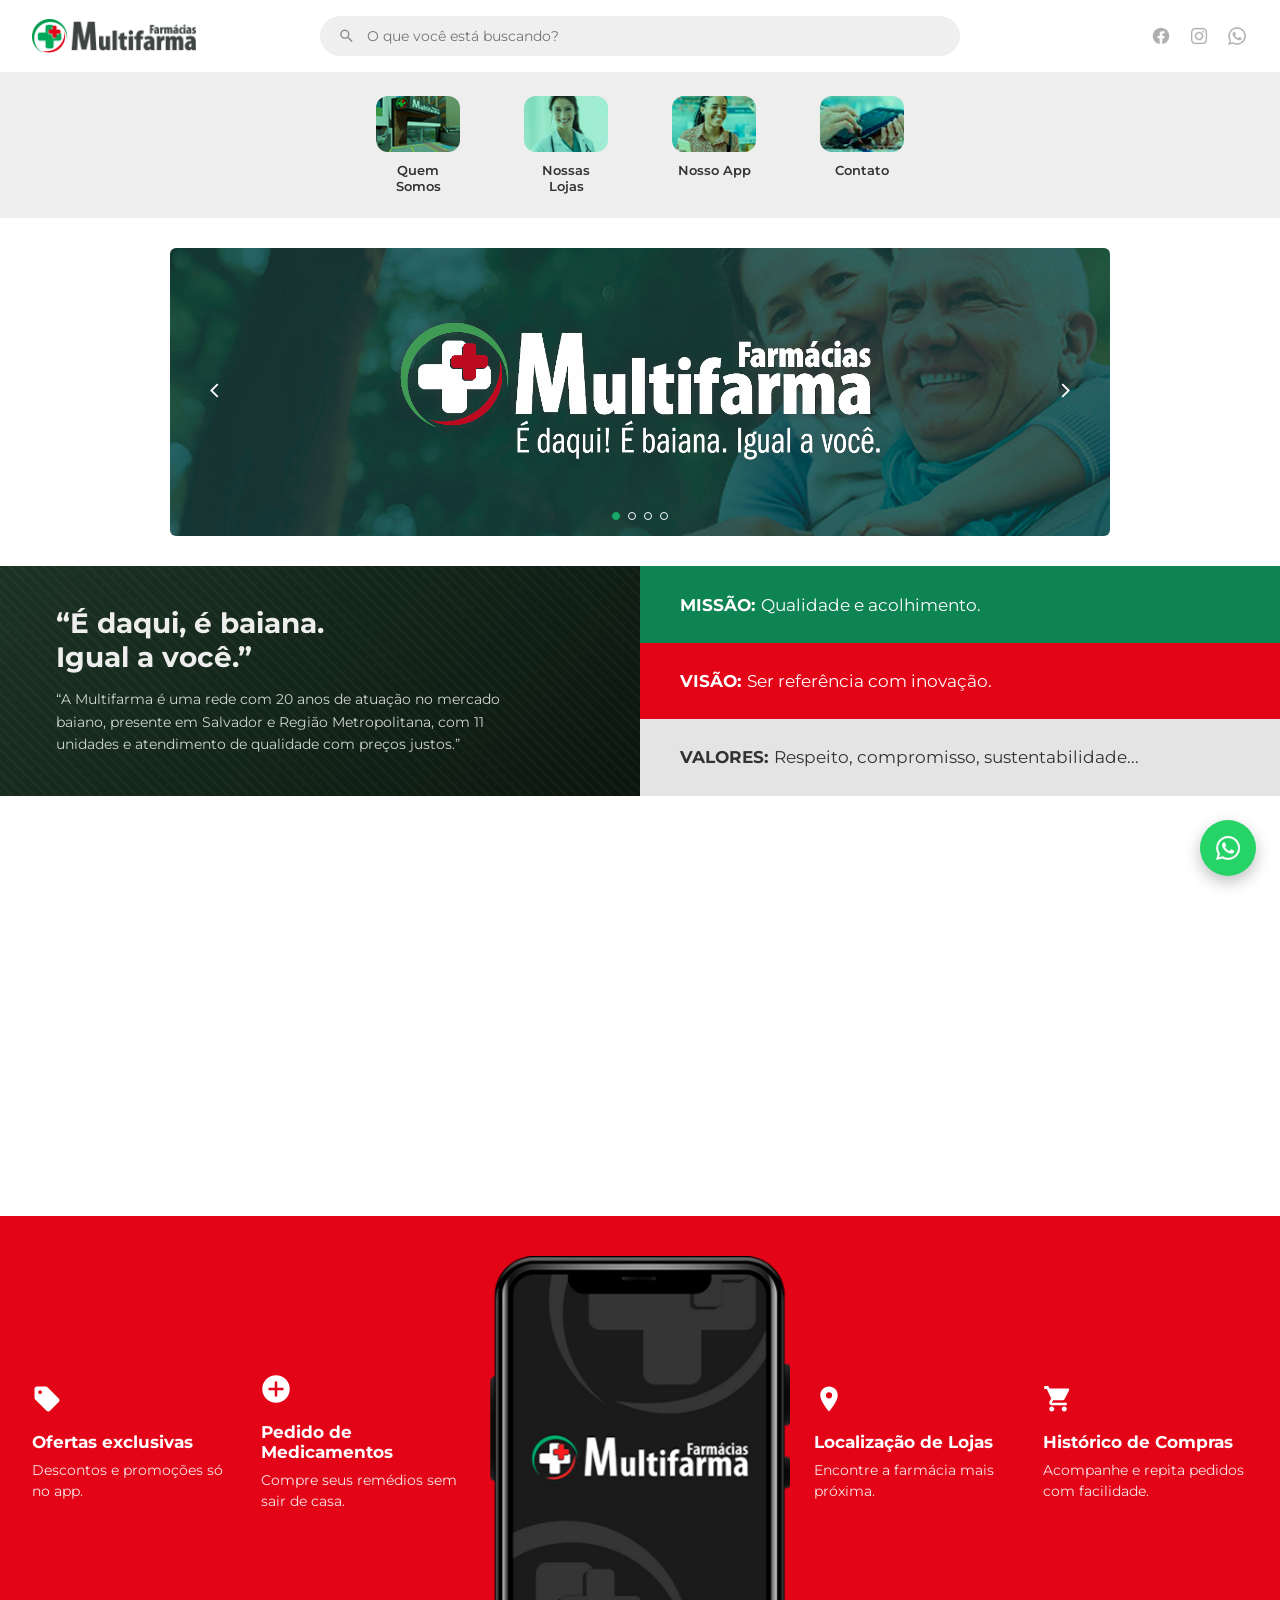
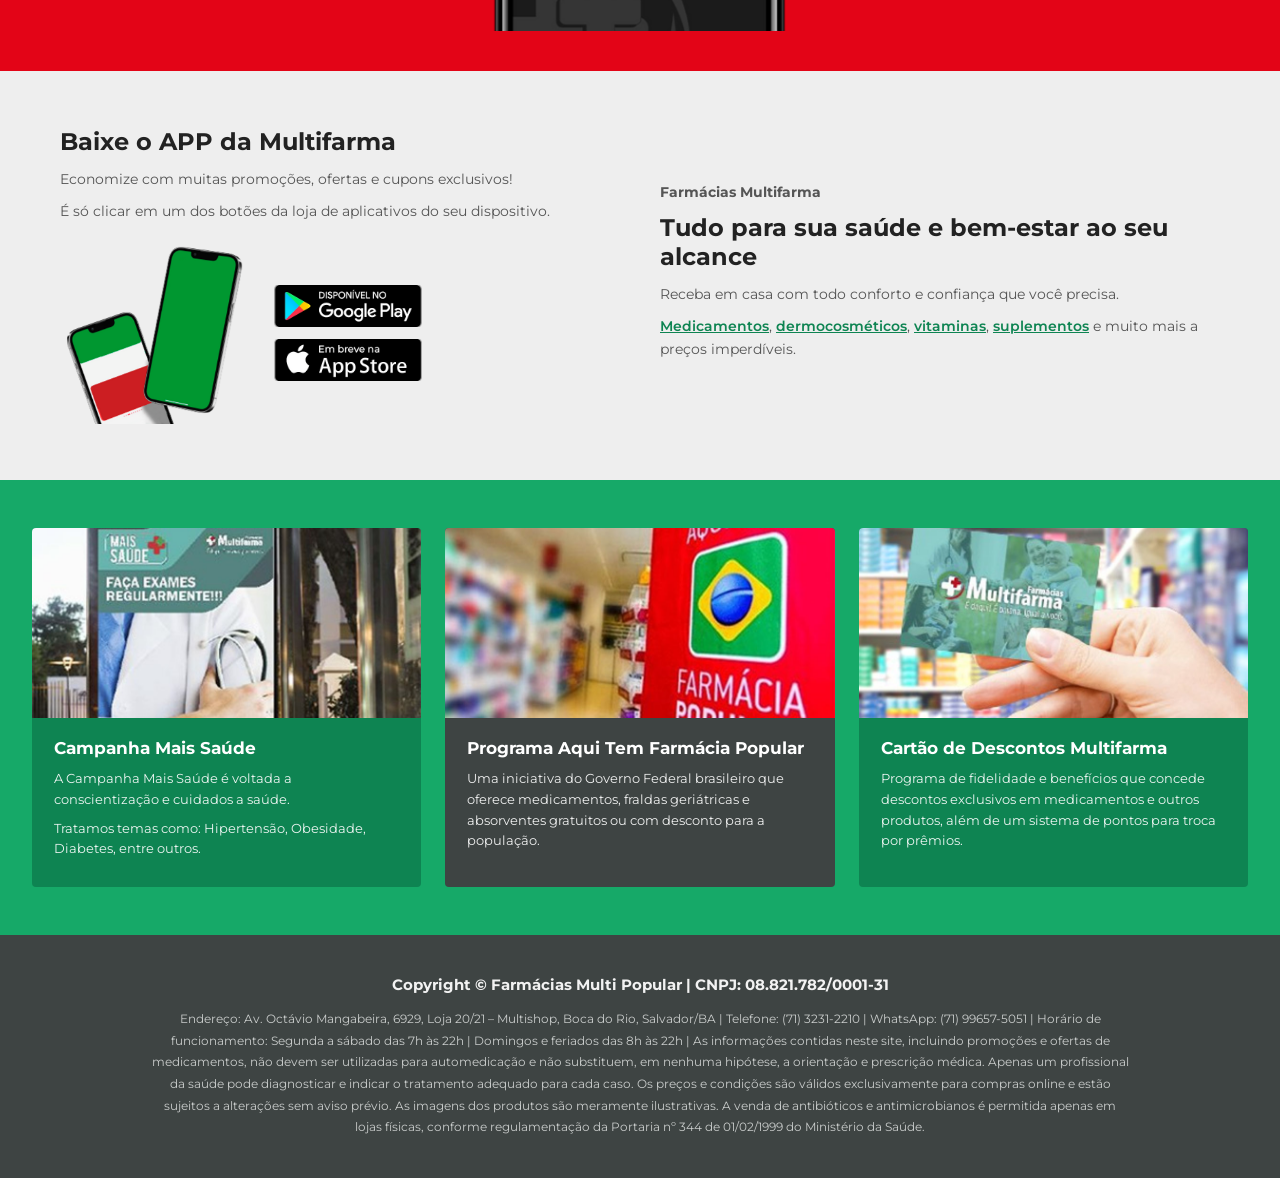
<file: index.html>
<!DOCTYPE html>
<html lang="pt-BR">
<head>
<meta charset="UTF-8">
<meta name="viewport" content="width=device-width, initial-scale=1.0">
<title>Início | Farmácias Multifarma</title>
<meta name="description" content="Farmácias Multifarma: 20 anos de atuação em Salvador e Região Metropolitana. Medicamentos, dermocosméticos, vitaminas e muito mais.">
<meta property="og:title" content="Início | Farmácias Multifarma"/>
<meta property="og:site_name" content="Farmácias Multifarma"/>
<meta property="og:type" content="website"/>
<link rel="icon" href="assets/img/logo-badge.png">
<link rel="preconnect" href="https://fonts.googleapis.com">
<link rel="preconnect" href="https://fonts.gstatic.com" crossorigin>
<link href="https://fonts.googleapis.com/css2?family=Montserrat:wght@400;500;600;700;800&display=swap" rel="stylesheet">
<link rel="stylesheet" href="assets/css/styles.css">
</head>
<body>

<header class="site-header">
  <a href="index.html" class="site-header__logo">
    <img src="assets/img/logo-wordmark.png" alt="Farmácias Multifarma">
  </a>

  <div class="site-header__search">
    <svg viewBox="0 0 24 24" width="18" height="18" aria-hidden="true"><path fill="currentColor" d="M15.5 14h-.79l-.28-.27a6.5 6.5 0 1 0-.7.7l.27.28v.79l5 4.99L20.49 19l-4.99-5zm-6 0a4.5 4.5 0 1 1 0-9 4.5 4.5 0 0 1 0 9z"/></svg>
    <input type="text" placeholder="O que você está buscando?" aria-label="Buscar">
  </div>

  <div class="site-header__social">
    <a href="https://www.facebook.com/farmaciasmultifarma.br" target="_blank" rel="noopener" aria-label="Facebook">
      <img src="assets/img/icon-facebook.png" alt="Facebook">
    </a>
    <a href="https://www.instagram.com/farmaciasmultifarma" target="_blank" rel="noopener" aria-label="Instagram">
      <img src="assets/img/icon-instagram.png" alt="Instagram">
    </a>
    <a href="https://wa.me/5571996575051?text=Gostaria%20de%20fazer%20um%20pedido%20via%20delivery!" target="_blank" rel="noopener" aria-label="WhatsApp">
      <img src="assets/img/icon-whatsapp.png" alt="WhatsApp">
    </a>
  </div>
</header>

<nav class="quicklinks reveal--group">
  <a href="sobre.html" class="quicklinks__item">
    <img src="assets/img/nav-quemsomos.jpg" alt="Quem Somos">
    <span>Quem Somos</span>
  </a>
  <a href="nossas-lojas.html" class="quicklinks__item">
    <img src="assets/img/nav-lojas.jpg" alt="Nossas Lojas">
    <span>Nossas Lojas</span>
  </a>
  <a href="em-breve.html" class="quicklinks__item">
    <img src="assets/img/nav-app.jpg" alt="Nosso App">
    <span>Nosso App</span>
  </a>
  <a href="contato.html" class="quicklinks__item">
    <img src="assets/img/nav-contato.jpg" alt="Contato">
    <span>Contato</span>
  </a>
</nav>

<section class="banner">
  <div class="banner__track reveal--zoom">
    <div class="banner__slide is-active"><img src="assets/img/hero-banner.jpg" alt=""></div>
    <div class="banner__slide"><img src="assets/img/hero-banner-2.jpg" alt=""></div>
    <div class="banner__slide"><img src="assets/img/hero-banner-3.jpg" alt=""></div>
    <div class="banner__slide"><img src="assets/img/hero-banner-4.jpg" alt=""></div>
    <img class="banner__tagline" src="assets/img/hero-tagline.png" alt="Multifarma — É daqui! É baiana. Igual a você.">
  </div>
  <button class="banner__arrow banner__arrow--prev" aria-label="Anterior">
    <svg viewBox="0 0 24 24" width="22" height="22"><path fill="none" stroke="currentColor" stroke-width="2" d="M15 5l-7 7 7 7"/></svg>
  </button>
  <button class="banner__arrow banner__arrow--next" aria-label="Próximo">
    <svg viewBox="0 0 24 24" width="22" height="22"><path fill="none" stroke="currentColor" stroke-width="2" d="M9 5l7 7-7 7"/></svg>
  </button>
  <div class="banner__dots">
    <button class="is-active" aria-label="Slide 1"></button>
    <button aria-label="Slide 2"></button>
    <button aria-label="Slide 3"></button>
    <button aria-label="Slide 4"></button>
  </div>
</section>

<section class="mission">
  <div class="mission__quote reveal--left">
    <h2>&ldquo;É daqui, é baiana.<br>Igual a você.&rdquo;</h2>
    <p>&ldquo;A Multifarma é uma rede com 20 anos de atuação no mercado baiano, presente em Salvador e Região Metropolitana, com 11 unidades e atendimento de qualidade com preços justos.&rdquo;</p>
  </div>
  <div class="mission__bars reveal--group reveal--right">
    <div class="mission__bar mission__bar--green"><strong>MISSÃO:</strong> Qualidade e acolhimento.</div>
    <div class="mission__bar mission__bar--red"><strong>VISÃO:</strong> Ser referência com inovação.</div>
    <div class="mission__bar mission__bar--gray"><strong>VALORES:</strong> Respeito, compromisso, sustentabilidade...</div>
  </div>
</section>

<section class="store-map reveal--zoom">
  <iframe
    title="Lojas Farmácias Multifarma em Salvador"
    src="https://www.google.com/maps?q=Farm%C3%A1cias+Multifarma+Salvador+BA&output=embed"
    loading="lazy"
    referrerpolicy="no-referrer-when-downgrade">
  </iframe>
</section>

<section class="features features--red">
  <div class="features__item reveal--left">
    <svg viewBox="0 0 24 24" width="30" height="30"><path fill="#fff" d="M21.41 11.58l-9-9C12.05 2.22 11.55 2 11 2H4c-1.1 0-2 .9-2 2v7c0 .55.22 1.05.59 1.42l9 9c.36.36.86.58 1.41.58s1.05-.22 1.41-.59l7-7c.37-.36.59-.86.59-1.41s-.23-1.06-.59-1.42zM6.5 8C5.67 8 5 7.33 5 6.5S5.67 5 6.5 5 8 5.67 8 6.5 7.33 8 6.5 8z"/></svg>
    <h3>Ofertas exclusivas</h3>
    <p>Descontos e promoções só no app.</p>
  </div>
  <div class="features__item reveal--left" style="transition-delay:.12s">
    <svg viewBox="0 0 24 24" width="30" height="30"><circle cx="12" cy="12" r="11" fill="#fff"/><path fill="#E30417" d="M11 6h2v5h5v2h-5v5h-2v-5H6v-2h5z"/></svg>
    <h3>Pedido de Medicamentos</h3>
    <p>Compre seus remédios sem sair de casa.</p>
  </div>

  <img class="features__phone reveal--rise" src="assets/img/phone-mockup-2.png" alt="Aplicativo Farmácias Multifarma">

  <div class="features__item reveal--right" style="transition-delay:.12s">
    <svg viewBox="0 0 24 24" width="30" height="30"><path fill="#fff" d="M12 2C8.13 2 5 5.13 5 9c0 5.25 7 13 7 13s7-7.75 7-13c0-3.87-3.13-7-7-7zm0 9.5A2.5 2.5 0 1 1 12 6.5a2.5 2.5 0 0 1 0 5z"/></svg>
    <h3>Localização de Lojas</h3>
    <p>Encontre a farmácia mais próxima.</p>
  </div>
  <div class="features__item reveal--right">
    <svg viewBox="0 0 24 24" width="30" height="30"><path fill="#fff" d="M7 18c-1.1 0-1.99.9-1.99 2S5.9 22 7 22s2-.9 2-2-.9-2-2-2zM1 2v2h2l3.6 7.59-1.35 2.45c-.16.28-.25.61-.25.96 0 1.1.9 2 2 2h12v-2H7.42c-.14 0-.25-.11-.25-.25l.03-.12L8.1 13h7.45c.75 0 1.41-.41 1.75-1.03L20.9 4.96A1.003 1.003 0 0 0 20 3.5H5.21l-.94-2H1zm16 16c-1.1 0-1.99.9-1.99 2s.89 2 1.99 2 2-.9 2-2-.9-2-2-2z"/></svg>
    <h3>Histórico de Compras</h3>
    <p>Acompanhe e repita pedidos com facilidade.</p>
  </div>
</section>

<section class="app-promo">
  <div class="app-promo__left reveal--left">
    <h2>Baixe o APP da Multifarma</h2>
    <p>Economize com muitas promoções, ofertas e cupons exclusivos!</p>
    <p class="app-promo__small">É só clicar em um dos botões da loja de aplicativos do seu dispositivo.</p>
    <div class="app-promo__row">
      <img class="app-promo__phones" src="assets/img/app-phones.png" alt="Aplicativo Farmácias Multifarma">
      <div class="hero__badges app-promo__badges">
        <a href="#" aria-label="Disponível no Google Play"><img src="assets/img/google-play.png" alt="Disponível no Google Play"></a>
        <a href="#" aria-label="Em breve na App Store"><img src="assets/img/app-store.png" alt="Em breve na App Store"></a>
      </div>
    </div>
  </div>
  <div class="app-promo__right reveal--right">
    <p class="app-promo__eyebrow">Farmácias Multifarma</p>
    <h2>Tudo para sua saúde e bem-estar ao seu alcance</h2>
    <p>Receba em casa com todo conforto e confiança que você precisa.</p>
    <p>
      <a href="https://www.precopopular.com.br/" target="_blank" rel="noopener">Medicamentos</a>,
      <a href="#">dermocosméticos</a>,
      <a href="https://www.precopopular.com.br/" target="_blank" rel="noopener">vitaminas</a>,
      <a href="#">suplementos</a> e muito mais a preços imperdíveis.
    </p>
  </div>
</section>

<section class="benefits">
  <div class="benefits__grid reveal--group">
    <article class="benefits__card">
      <img src="assets/img/benef-01.jpg" alt="Campanha Mais Saúde">
      <div class="benefits__card-body">
        <h3>Campanha Mais Saúde</h3>
        <p>A Campanha Mais Saúde é voltada a conscientização e cuidados a saúde.</p>
        <p>Tratamos temas como: Hipertensão, Obesidade, Diabetes, entre outros.</p>
      </div>
    </article>
    <article class="benefits__card benefits__card--dark">
      <img src="assets/img/benef-02.jpg" alt="Programa Aqui Tem Farmácia Popular">
      <div class="benefits__card-body">
        <h3>Programa Aqui Tem Farmácia Popular</h3>
        <p>Uma iniciativa do Governo Federal brasileiro que oferece medicamentos, fraldas geriátricas e absorventes gratuitos ou com desconto para a população.</p>
      </div>
    </article>
    <article class="benefits__card">
      <img src="assets/img/benef-03.jpg" alt="Cartão de Descontos Multifarma">
      <div class="benefits__card-body">
        <h3>Cartão de Descontos Multifarma</h3>
        <p>Programa de fidelidade e benefícios que concede descontos exclusivos em medicamentos e outros produtos, além de um sistema de pontos para troca por prêmios.</p>
      </div>
    </article>
  </div>
</section>

<footer class="site-footer">
  <p class="site-footer__copy">Copyright &copy; Farmácias Multi Popular | CNPJ: 08.821.782/0001-31</p>
  <p class="site-footer__legal">
    Endereço: Av. Octávio Mangabeira, 6929, Loja 20/21 – Multishop, Boca do Rio, Salvador/BA | Telefone: (71) 3231-2210 | WhatsApp: (71) 99657-5051 |
    Horário de funcionamento: Segunda a sábado das 7h às 22h | Domingos e feriados das 8h às 22h |
    As informações contidas neste site, incluindo promoções e ofertas de medicamentos, não devem ser utilizadas para automedicação e não substituem,
    em nenhuma hipótese, a orientação e prescrição médica. Apenas um profissional da saúde pode diagnosticar e indicar o tratamento adequado para cada caso.
    Os preços e condições são válidos exclusivamente para compras online e estão sujeitos a alterações sem aviso prévio. As imagens dos produtos são
    meramente ilustrativas. A venda de antibióticos e antimicrobianos é permitida apenas em lojas físicas, conforme regulamentação da Portaria nº 344
    de 01/02/1999 do Ministério da Saúde.
  </p>
</footer>

<a class="whatsapp-fab" href="https://wa.me/5571996575051?text=Gostaria%20de%20fazer%20um%20pedido%20via%20delivery!" target="_blank" rel="noopener" aria-label="Fale conosco no WhatsApp">
  <img src="assets/img/icon-whatsapp.png" alt="">
</a>

<script src="assets/js/main.js"></script>
</body>
</html>
</file>
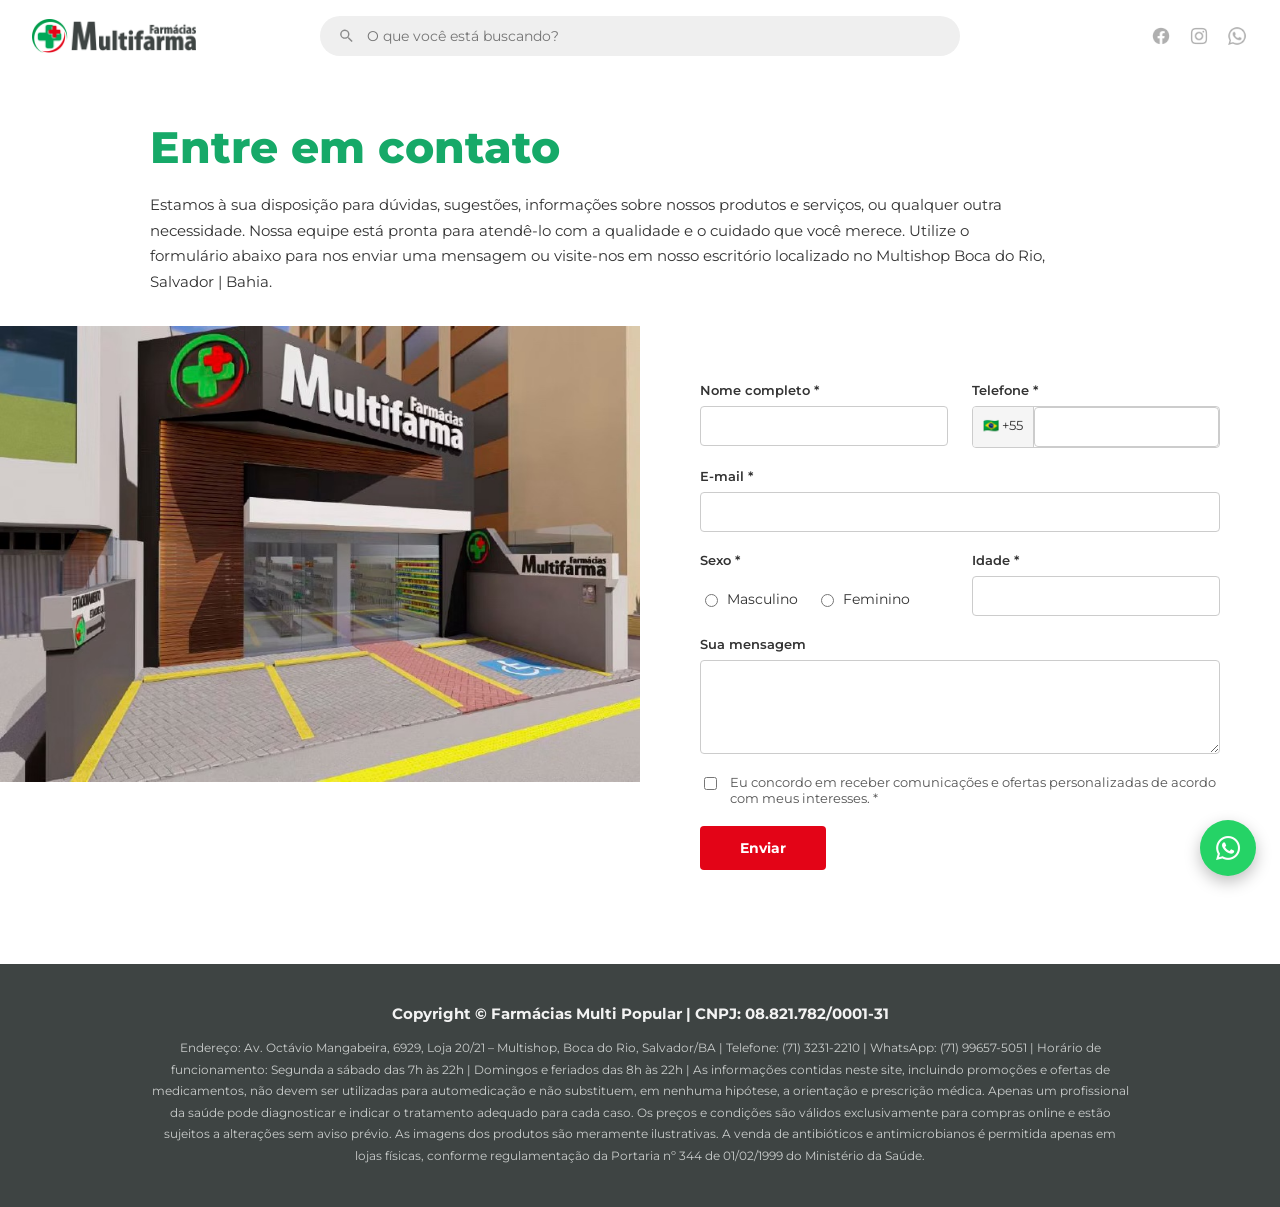
<file: contato.html>
<!DOCTYPE html>
<html lang="pt-BR">
<head>
<meta charset="UTF-8">
<meta name="viewport" content="width=device-width, initial-scale=1.0">
<title>Contato | Farmácias Multifarma</title>
<meta name="description" content="Entre em contato com a Farmácias Multifarma. Estamos à disposição para dúvidas, sugestões e informações sobre nossos produtos e serviços.">
<meta property="og:title" content="Contato | Farmácias Multifarma"/>
<meta property="og:site_name" content="Farmácias Multifarma"/>
<meta property="og:type" content="website"/>
<link rel="icon" href="assets/img/logo-badge.png">
<link rel="preconnect" href="https://fonts.googleapis.com">
<link rel="preconnect" href="https://fonts.gstatic.com" crossorigin>
<link href="https://fonts.googleapis.com/css2?family=Montserrat:wght@400;500;600;700;800&display=swap" rel="stylesheet">
<link rel="stylesheet" href="assets/css/styles.css">
</head>
<body>

<header class="site-header">
  <a href="index.html" class="site-header__logo">
    <img src="assets/img/logo-wordmark.png" alt="Farmácias Multifarma">
  </a>

  <div class="site-header__search">
    <svg viewBox="0 0 24 24" width="18" height="18" aria-hidden="true"><path fill="currentColor" d="M15.5 14h-.79l-.28-.27a6.5 6.5 0 1 0-.7.7l.27.28v.79l5 4.99L20.49 19l-4.99-5zm-6 0a4.5 4.5 0 1 1 0-9 4.5 4.5 0 0 1 0 9z"/></svg>
    <input type="text" placeholder="O que você está buscando?" aria-label="Buscar">
  </div>

  <div class="site-header__social">
    <a href="https://www.facebook.com/farmaciasmultifarma.br" target="_blank" rel="noopener" aria-label="Facebook">
      <img src="assets/img/icon-facebook.png" alt="Facebook">
    </a>
    <a href="https://www.instagram.com/farmaciasmultifarma" target="_blank" rel="noopener" aria-label="Instagram">
      <img src="assets/img/icon-instagram.png" alt="Instagram">
    </a>
    <a href="https://wa.me/5571996575051?text=Gostaria%20de%20fazer%20um%20pedido%20via%20delivery!" target="_blank" rel="noopener" aria-label="WhatsApp">
      <img src="assets/img/icon-whatsapp.png" alt="WhatsApp">
    </a>
  </div>
</header>

<section class="contato-intro reveal">
  <h1>Entre em contato</h1>
  <p>Estamos à sua disposição para dúvidas, sugestões, informações sobre nossos produtos e serviços, ou qualquer outra necessidade. Nossa equipe está pronta para atendê-lo com a qualidade e o cuidado que você merece. Utilize o formulário abaixo para nos enviar uma mensagem ou visite-nos em nosso escritório localizado no Multishop Boca do Rio, Salvador | Bahia.</p>
</section>

<section class="contact contact--tall">
  <div class="contact__media contact__media--photo reveal--left" aria-hidden="true">
    <img src="assets/img/contato-storefront.jpg" alt="">
  </div>
  <div class="contact__form-wrap reveal--right">
    <!-- TROCAR "seuemail@exemplo.com" pelo e-mail real que deve receber os contatos. -->
    <!-- Após o primeiro envio, o FormSubmit manda um e-mail de confirmação para esse endereço: é preciso clicar no link de confirmação para ativar o recebimento. -->
    <form id="contact-form" action="https://formsubmit.co/ajax/seuemail@exemplo.com" method="POST" aria-label="Contato Multifarma" novalidate>
      <input type="hidden" name="_subject" value="Novo contato - Site Farmácias Multifarma (Contato)">
      <input type="hidden" name="_template" value="table">
      <input type="hidden" name="_captcha" value="false">
      <label class="field">
        <span>Nome completo *</span>
        <input type="text" name="nome" required>
      </label>

      <label class="field">
        <span>Telefone *</span>
        <div class="field__phone">
          <span class="field__phone-flag">🇧🇷 +55</span>
          <input type="tel" name="telefone" required>
        </div>
      </label>

      <label class="field field--full">
        <span>E-mail *</span>
        <input type="email" name="email" required>
      </label>

      <div class="field">
        <span>Sexo *</span>
        <div class="field__radios">
          <label><input type="radio" name="sexo" value="masculino" required> Masculino</label>
          <label><input type="radio" name="sexo" value="feminino" required> Feminino</label>
        </div>
      </div>

      <label class="field">
        <span>Idade *</span>
        <input type="number" name="idade" min="0" required>
      </label>

      <label class="field field--full">
        <span>Sua mensagem</span>
        <textarea name="mensagem" rows="4"></textarea>
      </label>

      <label class="field field--full field--checkbox">
        <input type="checkbox" name="consentimento" required>
        <span>Eu concordo em receber comunicações e ofertas personalizadas de acordo com meus interesses. *</span>
      </label>

      <button type="submit" class="btn-submit">Enviar</button>
      <p class="form-feedback" id="form-feedback" role="status"></p>
    </form>
  </div>
</section>

<footer class="site-footer">
  <p class="site-footer__copy">Copyright &copy; Farmácias Multi Popular | CNPJ: 08.821.782/0001-31</p>
  <p class="site-footer__legal">
    Endereço: Av. Octávio Mangabeira, 6929, Loja 20/21 – Multishop, Boca do Rio, Salvador/BA | Telefone: (71) 3231-2210 | WhatsApp: (71) 99657-5051 |
    Horário de funcionamento: Segunda a sábado das 7h às 22h | Domingos e feriados das 8h às 22h |
    As informações contidas neste site, incluindo promoções e ofertas de medicamentos, não devem ser utilizadas para automedicação e não substituem,
    em nenhuma hipótese, a orientação e prescrição médica. Apenas um profissional da saúde pode diagnosticar e indicar o tratamento adequado para cada caso.
    Os preços e condições são válidos exclusivamente para compras online e estão sujeitos a alterações sem aviso prévio. As imagens dos produtos são
    meramente ilustrativas. A venda de antibióticos e antimicrobianos é permitida apenas em lojas físicas, conforme regulamentação da Portaria nº 344
    de 01/02/1999 do Ministério da Saúde.
  </p>
</footer>

<a class="whatsapp-fab" href="https://wa.me/5571996575051?text=Gostaria%20de%20fazer%20um%20pedido%20via%20delivery!" target="_blank" rel="noopener" aria-label="Fale conosco no WhatsApp">
  <img src="assets/img/icon-whatsapp.png" alt="">
</a>

<script src="assets/js/main.js"></script>
</body>
</html>
</file>
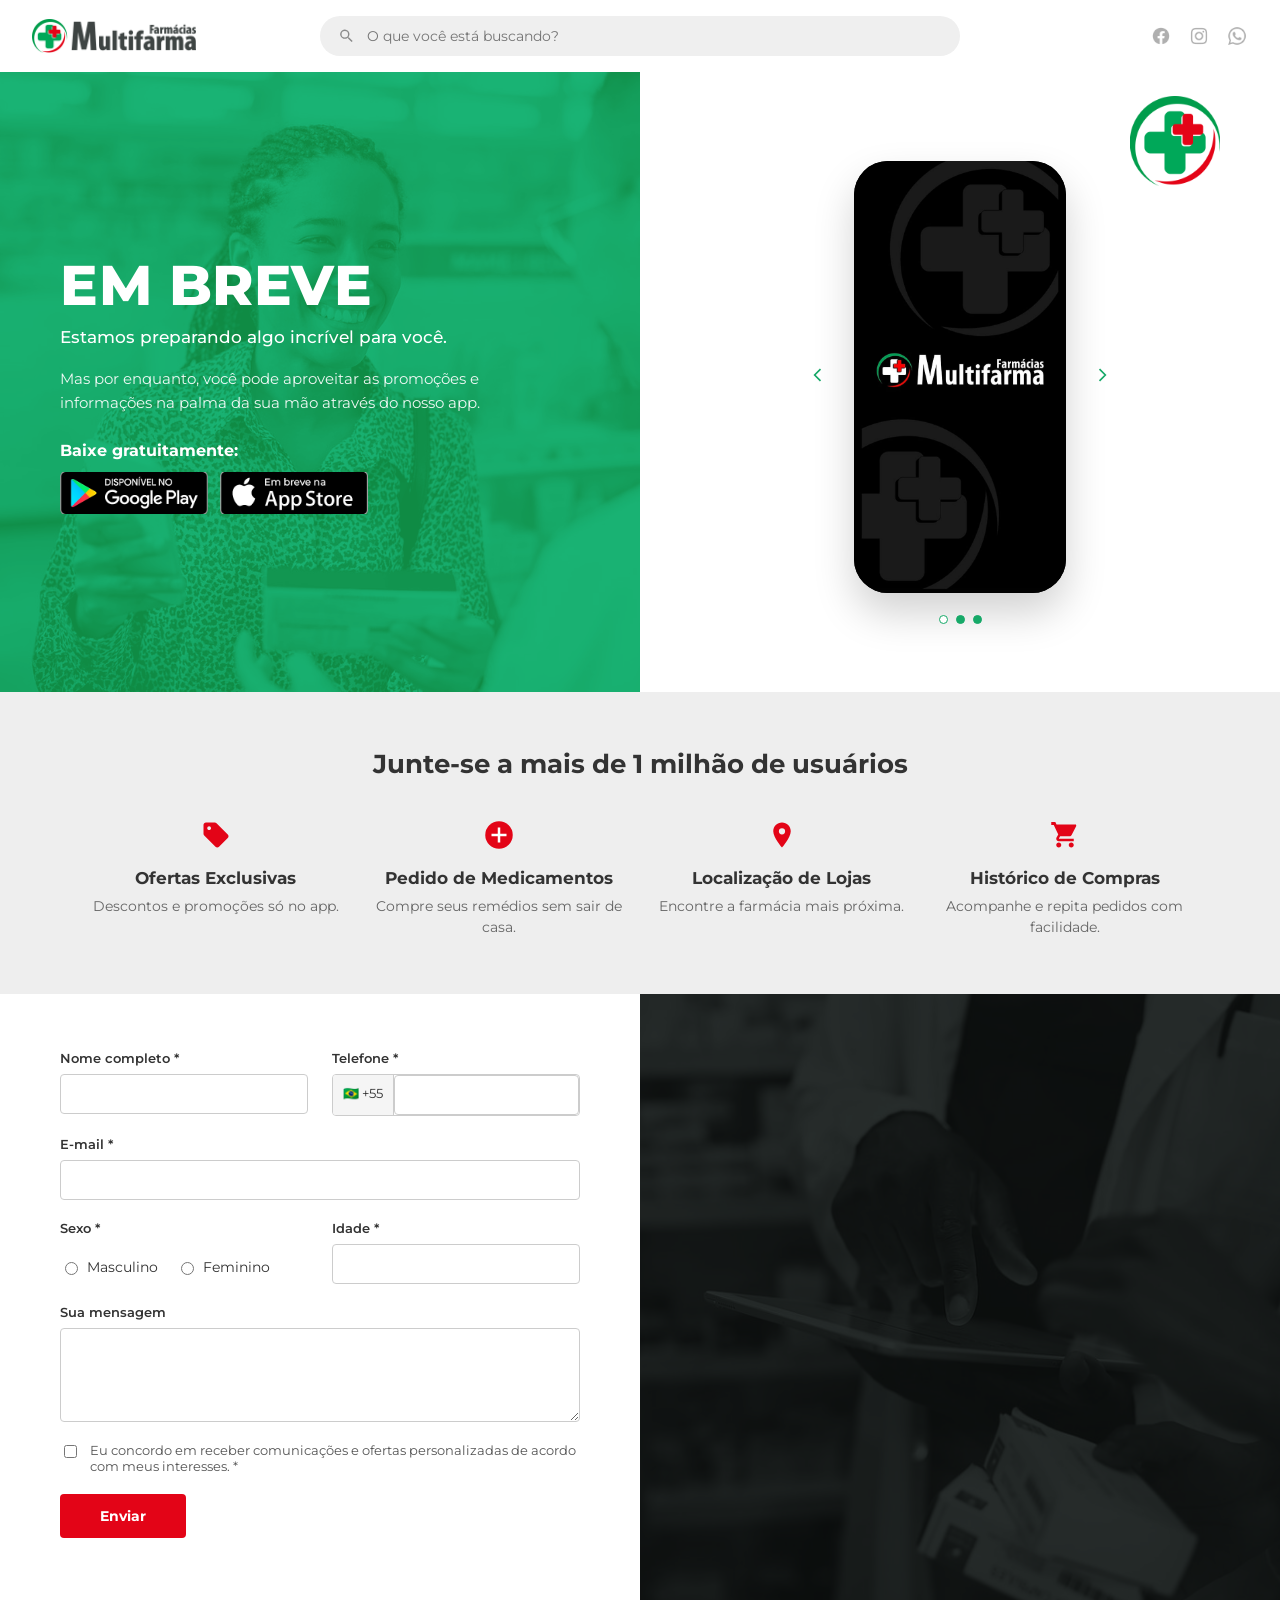
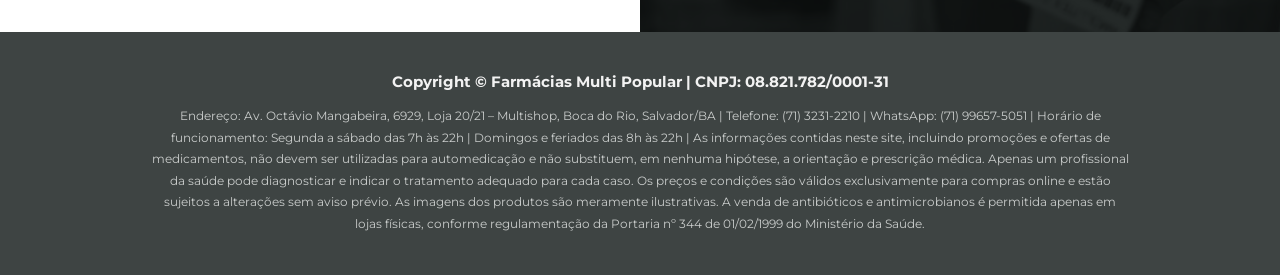
<file: em-breve.html>
<!DOCTYPE html>
<html lang="pt-BR">
<head>
<meta charset="UTF-8">
<meta name="viewport" content="width=device-width, initial-scale=1.0">
<title>Em Breve | Farmácias Multifarma</title>
<meta name="description" content="Estamos preparando algo incrível para você. Baixe gratuitamente o app Farmácias Multifarma.">
<meta property="og:title" content="Em Breve | Farmácias Multifarma"/>
<meta property="og:site_name" content="Farmácias Multifarma"/>
<meta property="og:type" content="website"/>
<link rel="icon" href="assets/img/logo-badge.png">
<link rel="preconnect" href="https://fonts.googleapis.com">
<link rel="preconnect" href="https://fonts.gstatic.com" crossorigin>
<link href="https://fonts.googleapis.com/css2?family=Montserrat:wght@400;500;600;700;800&display=swap" rel="stylesheet">
<link rel="stylesheet" href="assets/css/styles.css">
</head>
<body>

<header class="site-header">
  <a href="index.html" class="site-header__logo">
    <img src="assets/img/logo-wordmark.png" alt="Farmácias Multifarma">
  </a>

  <div class="site-header__search">
    <svg viewBox="0 0 24 24" width="18" height="18" aria-hidden="true"><path fill="currentColor" d="M15.5 14h-.79l-.28-.27a6.5 6.5 0 1 0-.7.7l.27.28v.79l5 4.99L20.49 19l-4.99-5zm-6 0a4.5 4.5 0 1 1 0-9 4.5 4.5 0 0 1 0 9z"/></svg>
    <input type="text" placeholder="O que você está buscando?" aria-label="Buscar">
  </div>

  <div class="site-header__social">
    <a href="https://www.facebook.com/farmaciasmultifarma.br" target="_blank" rel="noopener" aria-label="Facebook">
      <img src="assets/img/icon-facebook.png" alt="Facebook">
    </a>
    <a href="https://www.instagram.com/farmaciasmultifarma" target="_blank" rel="noopener" aria-label="Instagram">
      <img src="assets/img/icon-instagram.png" alt="Instagram">
    </a>
    <a href="https://wa.me/5571996575051?text=Gostaria%20de%20fazer%20um%20pedido%20via%20delivery!" target="_blank" rel="noopener" aria-label="WhatsApp">
      <img src="assets/img/icon-whatsapp.png" alt="WhatsApp">
    </a>
  </div>
</header>

<section class="hero">
  <div class="hero__left">
    <div class="hero__media" aria-hidden="true">
      <img src="assets/img/hero-bg.jpg" alt="">
    </div>
    <div class="hero__content reveal--left">
      <h1>EM BREVE</h1>
      <p class="hero__lead">Estamos preparando algo incrível para você.</p>
      <p class="hero__text">Mas por enquanto, você pode aproveitar as promoções e informações na palma da sua mão através do nosso app.</p>
      <p class="hero__badges-label">Baixe gratuitamente:</p>
      <div class="hero__badges">
        <a href="#" aria-label="Disponível no Google Play"><img src="assets/img/google-play.png" alt="Disponível no Google Play"></a>
        <a href="#" aria-label="Em breve na App Store"><img src="assets/img/app-store.png" alt="Em breve na App Store"></a>
      </div>
    </div>
  </div>

  <div class="hero__right">
    <img class="hero__badge-logo reveal--zoom" src="assets/img/logo-badge.png" alt="Farmácias Multifarma">
    <div class="phone-carousel">
      <button class="phone-carousel__arrow phone-carousel__arrow--prev" aria-label="Anterior">
        <svg viewBox="0 0 24 24" width="20" height="20"><path fill="none" stroke="currentColor" stroke-width="2" d="M15 5l-7 7 7 7"/></svg>
      </button>

      <div class="phone-mockup reveal--rise">
        <img src="assets/img/phone-screen.jpg" alt="Aplicativo Farmácias Multifarma">
      </div>

      <button class="phone-carousel__arrow phone-carousel__arrow--next" aria-label="Próximo">
        <svg viewBox="0 0 24 24" width="20" height="20"><path fill="none" stroke="currentColor" stroke-width="2" d="M9 5l7 7-7 7"/></svg>
      </button>
    </div>
    <div class="phone-carousel__dots">
      <button class="is-active" aria-label="Slide 1"></button>
      <button aria-label="Slide 2"></button>
      <button aria-label="Slide 3"></button>
    </div>
  </div>
</section>

<section class="features">
  <h2 class="reveal">Junte-se a mais de 1 milhão de usuários</h2>
  <div class="features__grid reveal--group">
    <div class="features__item">
      <svg viewBox="0 0 24 24" width="30" height="30"><path fill="#E30417" d="M21.41 11.58l-9-9C12.05 2.22 11.55 2 11 2H4c-1.1 0-2 .9-2 2v7c0 .55.22 1.05.59 1.42l9 9c.36.36.86.58 1.41.58s1.05-.22 1.41-.59l7-7c.37-.36.59-.86.59-1.41s-.23-1.06-.59-1.42zM6.5 8C5.67 8 5 7.33 5 6.5S5.67 5 6.5 5 8 5.67 8 6.5 7.33 8 6.5 8z"/></svg>
      <h3>Ofertas Exclusivas</h3>
      <p>Descontos e promoções só no app.</p>
    </div>
    <div class="features__item">
      <svg viewBox="0 0 24 24" width="30" height="30"><circle cx="12" cy="12" r="11" fill="#E30417"/><path fill="#fff" d="M11 6h2v5h5v2h-5v5h-2v-5H6v-2h5z"/></svg>
      <h3>Pedido de Medicamentos</h3>
      <p>Compre seus remédios sem sair de casa.</p>
    </div>
    <div class="features__item">
      <svg viewBox="0 0 24 24" width="30" height="30"><path fill="#E30417" d="M12 2C8.13 2 5 5.13 5 9c0 5.25 7 13 7 13s7-7.75 7-13c0-3.87-3.13-7-7-7zm0 9.5A2.5 2.5 0 1 1 12 6.5a2.5 2.5 0 0 1 0 5z"/></svg>
      <h3>Localização de Lojas</h3>
      <p>Encontre a farmácia mais próxima.</p>
    </div>
    <div class="features__item">
      <svg viewBox="0 0 24 24" width="30" height="30"><path fill="#E30417" d="M7 18c-1.1 0-1.99.9-1.99 2S5.9 22 7 22s2-.9 2-2-.9-2-2-2zM1 2v2h2l3.6 7.59-1.35 2.45c-.16.28-.25.61-.25.96 0 1.1.9 2 2 2h12v-2H7.42c-.14 0-.25-.11-.25-.25l.03-.12L8.1 13h7.45c.75 0 1.41-.41 1.75-1.03L20.9 4.96A1.003 1.003 0 0 0 20 3.5H5.21l-.94-2H1zm16 16c-1.1 0-1.99.9-1.99 2s.89 2 1.99 2 2-.9 2-2-.9-2-2-2z"/></svg>
      <h3>Histórico de Compras</h3>
      <p>Acompanhe e repita pedidos com facilidade.</p>
    </div>
  </div>
</section>

<section class="contact">
  <div class="contact__form-wrap reveal--left">
    <!-- TROCAR "seuemail@exemplo.com" pelo e-mail real que deve receber os contatos. -->
    <!-- Após o primeiro envio, o FormSubmit manda um e-mail de confirmação para esse endereço: é preciso clicar no link de confirmação para ativar o recebimento. -->
    <form id="contact-form" action="https://formsubmit.co/ajax/seuemail@exemplo.com" method="POST" aria-label="Contato Multifarma" novalidate>
      <input type="hidden" name="_subject" value="Novo contato - Site Farmácias Multifarma (Em Breve)">
      <input type="hidden" name="_template" value="table">
      <input type="hidden" name="_captcha" value="false">
      <label class="field">
        <span>Nome completo *</span>
        <input type="text" name="nome" required>
      </label>

      <label class="field">
        <span>Telefone *</span>
        <div class="field__phone">
          <span class="field__phone-flag">🇧🇷 +55</span>
          <input type="tel" name="telefone" required>
        </div>
      </label>

      <label class="field field--full">
        <span>E-mail *</span>
        <input type="email" name="email" required>
      </label>

      <div class="field">
        <span>Sexo *</span>
        <div class="field__radios">
          <label><input type="radio" name="sexo" value="masculino" required> Masculino</label>
          <label><input type="radio" name="sexo" value="feminino" required> Feminino</label>
        </div>
      </div>

      <label class="field">
        <span>Idade *</span>
        <input type="number" name="idade" min="0" required>
      </label>

      <label class="field field--full">
        <span>Sua mensagem</span>
        <textarea name="mensagem" rows="4"></textarea>
      </label>

      <label class="field field--full field--checkbox">
        <input type="checkbox" name="consentimento" required>
        <span>Eu concordo em receber comunicações e ofertas personalizadas de acordo com meus interesses. *</span>
      </label>

      <button type="submit" class="btn-submit">Enviar</button>
      <p class="form-feedback" id="form-feedback" role="status"></p>
    </form>
  </div>
  <div class="contact__media reveal--right" aria-hidden="true">
    <img src="assets/img/form-bg.jpg" alt="">
  </div>
</section>

<footer class="site-footer">
  <p class="site-footer__copy">Copyright &copy; Farmácias Multi Popular | CNPJ: 08.821.782/0001-31</p>
  <p class="site-footer__legal">
    Endereço: Av. Octávio Mangabeira, 6929, Loja 20/21 – Multishop, Boca do Rio, Salvador/BA | Telefone: (71) 3231-2210 | WhatsApp: (71) 99657-5051 |
    Horário de funcionamento: Segunda a sábado das 7h às 22h | Domingos e feriados das 8h às 22h |
    As informações contidas neste site, incluindo promoções e ofertas de medicamentos, não devem ser utilizadas para automedicação e não substituem,
    em nenhuma hipótese, a orientação e prescrição médica. Apenas um profissional da saúde pode diagnosticar e indicar o tratamento adequado para cada caso.
    Os preços e condições são válidos exclusivamente para compras online e estão sujeitos a alterações sem aviso prévio. As imagens dos produtos são
    meramente ilustrativas. A venda de antibióticos e antimicrobianos é permitida apenas em lojas físicas, conforme regulamentação da Portaria nº 344
    de 01/02/1999 do Ministério da Saúde.
  </p>
</footer>

<script src="assets/js/main.js"></script>
</body>
</html>
</file>
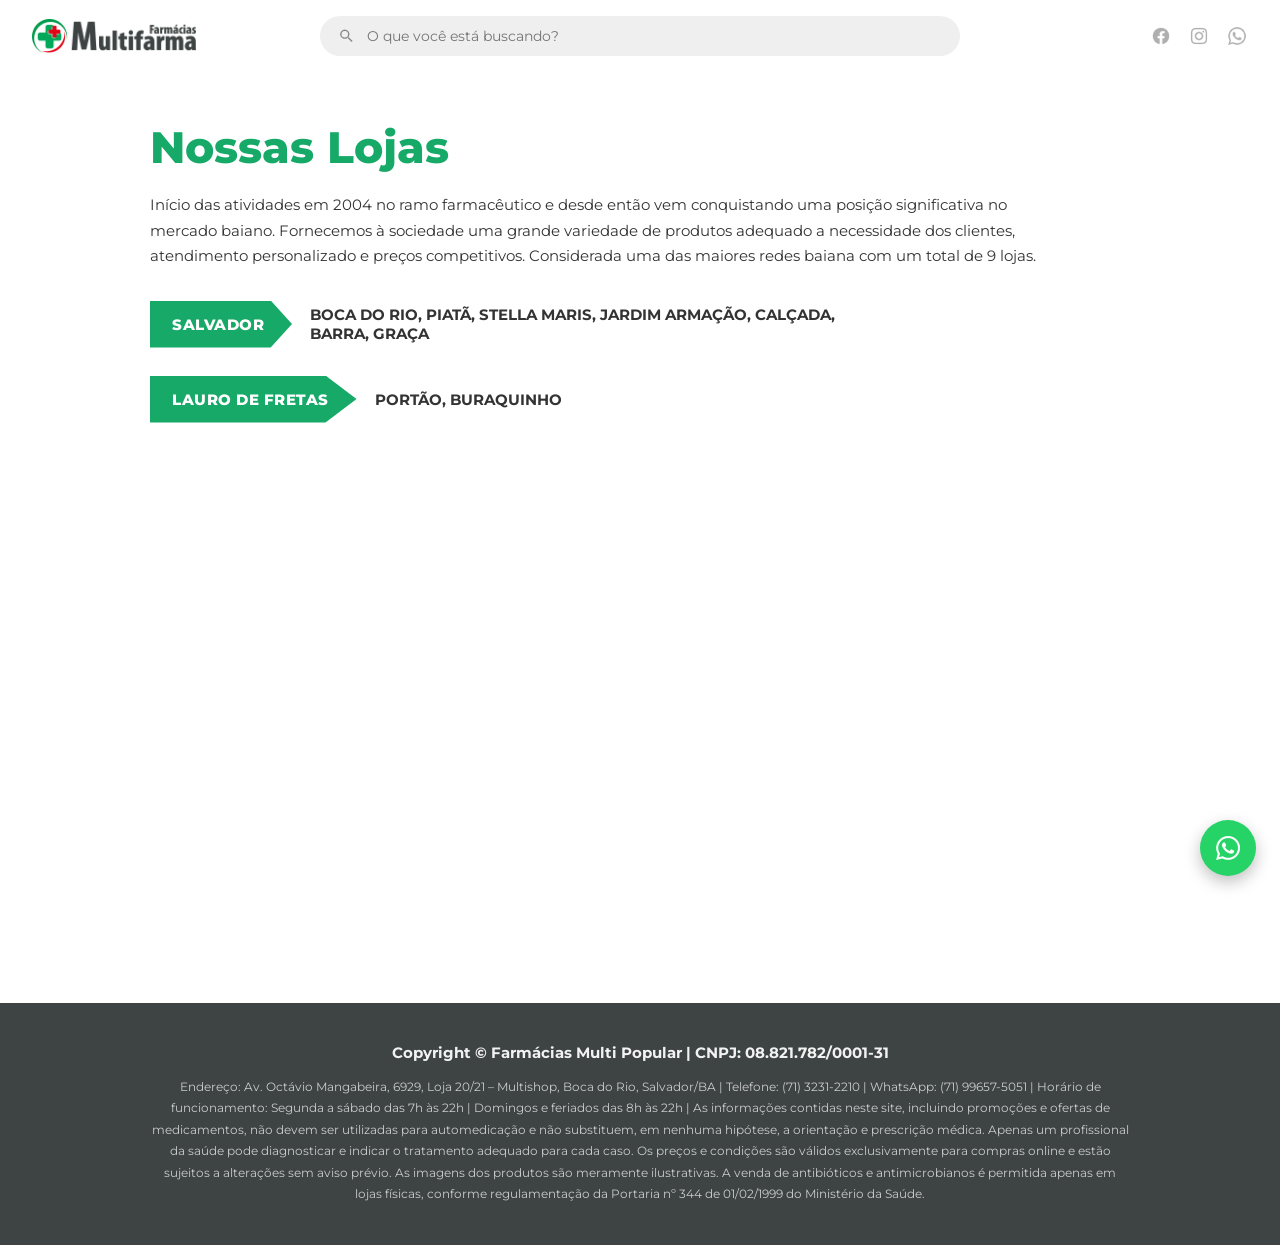
<file: nossas-lojas.html>
<!DOCTYPE html>
<html lang="pt-BR">
<head>
<meta charset="UTF-8">
<meta name="viewport" content="width=device-width, initial-scale=1.0">
<title>Nossas Lojas | Farmácias Multifarma</title>
<meta name="description" content="Confira todas as lojas Farmácias Multifarma em Salvador e Lauro de Freitas.">
<meta property="og:title" content="Nossas Lojas | Farmácias Multifarma"/>
<meta property="og:site_name" content="Farmácias Multifarma"/>
<meta property="og:type" content="website"/>
<link rel="icon" href="assets/img/logo-badge.png">
<link rel="preconnect" href="https://fonts.googleapis.com">
<link rel="preconnect" href="https://fonts.gstatic.com" crossorigin>
<link href="https://fonts.googleapis.com/css2?family=Montserrat:wght@400;500;600;700;800&display=swap" rel="stylesheet">
<link rel="stylesheet" href="assets/css/styles.css">
</head>
<body>

<header class="site-header">
  <a href="index.html" class="site-header__logo">
    <img src="assets/img/logo-wordmark.png" alt="Farmácias Multifarma">
  </a>

  <div class="site-header__search">
    <svg viewBox="0 0 24 24" width="18" height="18" aria-hidden="true"><path fill="currentColor" d="M15.5 14h-.79l-.28-.27a6.5 6.5 0 1 0-.7.7l.27.28v.79l5 4.99L20.49 19l-4.99-5zm-6 0a4.5 4.5 0 1 1 0-9 4.5 4.5 0 0 1 0 9z"/></svg>
    <input type="text" placeholder="O que você está buscando?" aria-label="Buscar">
  </div>

  <div class="site-header__social">
    <a href="https://www.facebook.com/farmaciasmultifarma.br" target="_blank" rel="noopener" aria-label="Facebook">
      <img src="assets/img/icon-facebook.png" alt="Facebook">
    </a>
    <a href="https://www.instagram.com/farmaciasmultifarma" target="_blank" rel="noopener" aria-label="Instagram">
      <img src="assets/img/icon-instagram.png" alt="Instagram">
    </a>
    <a href="https://wa.me/5571996575051?text=Gostaria%20de%20fazer%20um%20pedido%20via%20delivery!" target="_blank" rel="noopener" aria-label="WhatsApp">
      <img src="assets/img/icon-whatsapp.png" alt="WhatsApp">
    </a>
  </div>
</header>

<section class="lojas-intro reveal">
  <h1>Nossas Lojas</h1>
  <p>Início das atividades em 2004 no ramo farmacêutico e desde então vem conquistando uma posição significativa no mercado baiano. Fornecemos à sociedade uma grande variedade de produtos adequado a necessidade dos clientes, atendimento personalizado e preços competitivos. Considerada uma das maiores redes baiana com um total de 9 lojas.</p>

  <div class="lojas-region reveal--left">
    <span class="lojas-region__tag">SALVADOR</span>
    <span class="lojas-region__list">BOCA DO RIO, PIATÃ, STELLA MARIS, JARDIM ARMAÇÃO, CALÇADA, BARRA, GRAÇA</span>
  </div>
  <div class="lojas-region reveal--left" style="transition-delay:.12s">
    <span class="lojas-region__tag">LAURO DE FRETAS</span>
    <span class="lojas-region__list">PORTÃO, BURAQUINHO</span>
  </div>
</section>

<section class="store-map store-map--tall reveal--zoom">
  <iframe
    title="Lojas Farmácias Multifarma em Salvador e Lauro de Freitas"
    src="https://www.google.com/maps?q=Farm%C3%A1cias+Multifarma+Salvador+BA&output=embed"
    loading="lazy"
    referrerpolicy="no-referrer-when-downgrade">
  </iframe>
</section>

<footer class="site-footer">
  <p class="site-footer__copy">Copyright &copy; Farmácias Multi Popular | CNPJ: 08.821.782/0001-31</p>
  <p class="site-footer__legal">
    Endereço: Av. Octávio Mangabeira, 6929, Loja 20/21 – Multishop, Boca do Rio, Salvador/BA | Telefone: (71) 3231-2210 | WhatsApp: (71) 99657-5051 |
    Horário de funcionamento: Segunda a sábado das 7h às 22h | Domingos e feriados das 8h às 22h |
    As informações contidas neste site, incluindo promoções e ofertas de medicamentos, não devem ser utilizadas para automedicação e não substituem,
    em nenhuma hipótese, a orientação e prescrição médica. Apenas um profissional da saúde pode diagnosticar e indicar o tratamento adequado para cada caso.
    Os preços e condições são válidos exclusivamente para compras online e estão sujeitos a alterações sem aviso prévio. As imagens dos produtos são
    meramente ilustrativas. A venda de antibióticos e antimicrobianos é permitida apenas em lojas físicas, conforme regulamentação da Portaria nº 344
    de 01/02/1999 do Ministério da Saúde.
  </p>
</footer>

<a class="whatsapp-fab" href="https://wa.me/5571996575051?text=Gostaria%20de%20fazer%20um%20pedido%20via%20delivery!" target="_blank" rel="noopener" aria-label="Fale conosco no WhatsApp">
  <img src="assets/img/icon-whatsapp.png" alt="">
</a>

<script src="assets/js/main.js"></script>
</body>
</html>
</file>
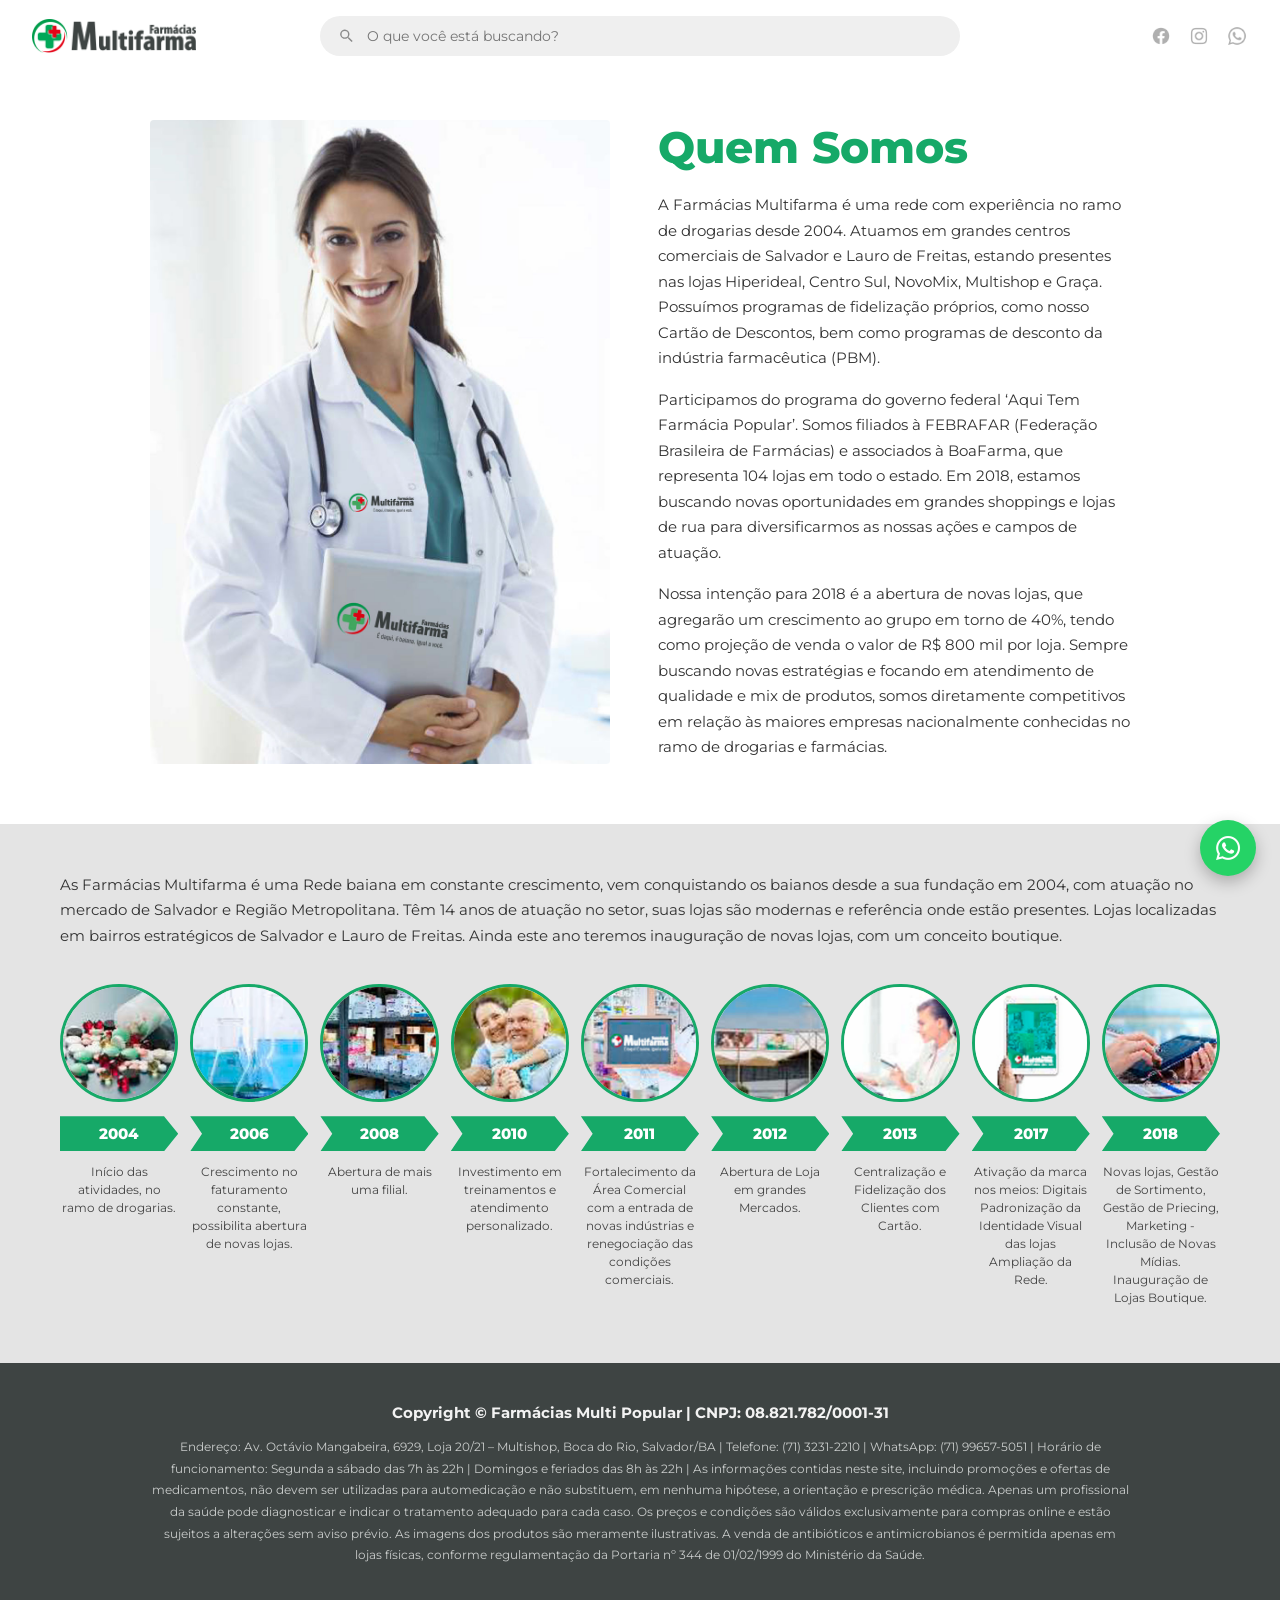
<file: sobre.html>
<!DOCTYPE html>
<html lang="pt-BR">
<head>
<meta charset="UTF-8">
<meta name="viewport" content="width=device-width, initial-scale=1.0">
<title>Quem Somos | Farmácias Multifarma</title>
<meta name="description" content="A Farmácias Multifarma é uma rede com experiência no ramo de drogarias desde 2004, presente em Salvador e Lauro de Freitas.">
<meta property="og:title" content="Quem Somos | Farmácias Multifarma"/>
<meta property="og:site_name" content="Farmácias Multifarma"/>
<meta property="og:type" content="website"/>
<link rel="icon" href="assets/img/logo-badge.png">
<link rel="preconnect" href="https://fonts.googleapis.com">
<link rel="preconnect" href="https://fonts.gstatic.com" crossorigin>
<link href="https://fonts.googleapis.com/css2?family=Montserrat:wght@400;500;600;700;800&display=swap" rel="stylesheet">
<link rel="stylesheet" href="assets/css/styles.css">
</head>
<body>

<header class="site-header">
  <a href="index.html" class="site-header__logo">
    <img src="assets/img/logo-wordmark.png" alt="Farmácias Multifarma">
  </a>

  <div class="site-header__search">
    <svg viewBox="0 0 24 24" width="18" height="18" aria-hidden="true"><path fill="currentColor" d="M15.5 14h-.79l-.28-.27a6.5 6.5 0 1 0-.7.7l.27.28v.79l5 4.99L20.49 19l-4.99-5zm-6 0a4.5 4.5 0 1 1 0-9 4.5 4.5 0 0 1 0 9z"/></svg>
    <input type="text" placeholder="O que você está buscando?" aria-label="Buscar">
  </div>

  <div class="site-header__social">
    <a href="https://www.facebook.com/farmaciasmultifarma.br" target="_blank" rel="noopener" aria-label="Facebook">
      <img src="assets/img/icon-facebook.png" alt="Facebook">
    </a>
    <a href="https://www.instagram.com/farmaciasmultifarma" target="_blank" rel="noopener" aria-label="Instagram">
      <img src="assets/img/icon-instagram.png" alt="Instagram">
    </a>
    <a href="https://wa.me/5571996575051?text=Gostaria%20de%20fazer%20um%20pedido%20via%20delivery!" target="_blank" rel="noopener" aria-label="WhatsApp">
      <img src="assets/img/icon-whatsapp.png" alt="WhatsApp">
    </a>
  </div>
</header>

<section class="about-hero">
  <img class="about-hero__img reveal--left" src="assets/img/sobre-hero.jpg" alt="Farmácias Multifarma">
  <div class="about-hero__content reveal--right">
    <h1>Quem Somos</h1>
    <p>A Farmácias Multifarma é uma rede com experiência no ramo de drogarias desde 2004. Atuamos em grandes centros comerciais de Salvador e Lauro de Freitas, estando presentes nas lojas Hiperideal, Centro Sul, NovoMix, Multishop e Graça. Possuímos programas de fidelização próprios, como nosso Cartão de Descontos, bem como programas de desconto da indústria farmacêutica (PBM).</p>
    <p>Participamos do programa do governo federal &lsquo;Aqui Tem Farmácia Popular&rsquo;. Somos filiados à FEBRAFAR (Federação Brasileira de Farmácias) e associados à BoaFarma, que representa 104 lojas em todo o estado. Em 2018, estamos buscando novas oportunidades em grandes shoppings e lojas de rua para diversificarmos as nossas ações e campos de atuação.</p>
    <p>Nossa intenção para 2018 é a abertura de novas lojas, que agregarão um crescimento ao grupo em torno de 40%, tendo como projeção de venda o valor de R$ 800 mil por loja. Sempre buscando novas estratégias e focando em atendimento de qualidade e mix de produtos, somos diretamente competitivos em relação às maiores empresas nacionalmente conhecidas no ramo de drogarias e farmácias.</p>
  </div>
</section>

<section class="timeline-section">
  <p class="timeline-section__intro reveal">As Farmácias Multifarma é uma Rede baiana em constante crescimento, vem conquistando os baianos desde a sua fundação em 2004, com atuação no mercado de Salvador e Região Metropolitana. Têm 14 anos de atuação no setor, suas lojas são modernas e referência onde estão presentes. Lojas localizadas em bairros estratégicos de Salvador e Lauro de Freitas. Ainda este ano teremos inauguração de novas lojas, com um conceito boutique.</p>

  <div class="timeline reveal--group">
    <div class="timeline__item">
      <img src="assets/img/timeline-01.jpg" alt="2004">
      <div class="timeline__year">2004</div>
      <p>Início das atividades, no ramo de drogarias.</p>
    </div>
    <div class="timeline__item">
      <img src="assets/img/timeline-02.jpg" alt="2006">
      <div class="timeline__year">2006</div>
      <p>Crescimento no faturamento constante, possibilita abertura de novas lojas.</p>
    </div>
    <div class="timeline__item">
      <img src="assets/img/timeline-03.jpg" alt="2008">
      <div class="timeline__year">2008</div>
      <p>Abertura de mais uma filial.</p>
    </div>
    <div class="timeline__item">
      <img src="assets/img/timeline-04.jpg" alt="2010">
      <div class="timeline__year">2010</div>
      <p>Investimento em treinamentos e atendimento personalizado.</p>
    </div>
    <div class="timeline__item">
      <img src="assets/img/timeline-05.jpg" alt="2011">
      <div class="timeline__year">2011</div>
      <p>Fortalecimento da Área Comercial com a entrada de novas indústrias e renegociação das condições comerciais.</p>
    </div>
    <div class="timeline__item">
      <img src="assets/img/timeline-06.jpg" alt="2012">
      <div class="timeline__year">2012</div>
      <p>Abertura de Loja em grandes Mercados.</p>
    </div>
    <div class="timeline__item">
      <img src="assets/img/timeline-07.jpg" alt="2013">
      <div class="timeline__year">2013</div>
      <p>Centralização e Fidelização dos Clientes com Cartão.</p>
    </div>
    <div class="timeline__item">
      <img src="assets/img/timeline-08.jpg" alt="2017">
      <div class="timeline__year">2017</div>
      <p>Ativação da marca nos meios: Digitais Padronização da Identidade Visual das lojas Ampliação da Rede.</p>
    </div>
    <div class="timeline__item">
      <img src="assets/img/timeline-09.jpg" alt="2018">
      <div class="timeline__year">2018</div>
      <p>Novas lojas, Gestão de Sortimento, Gestão de Priecing, Marketing - Inclusão de Novas Mídias. Inauguração de Lojas Boutique.</p>
    </div>
  </div>
</section>

<footer class="site-footer">
  <p class="site-footer__copy">Copyright &copy; Farmácias Multi Popular | CNPJ: 08.821.782/0001-31</p>
  <p class="site-footer__legal">
    Endereço: Av. Octávio Mangabeira, 6929, Loja 20/21 – Multishop, Boca do Rio, Salvador/BA | Telefone: (71) 3231-2210 | WhatsApp: (71) 99657-5051 |
    Horário de funcionamento: Segunda a sábado das 7h às 22h | Domingos e feriados das 8h às 22h |
    As informações contidas neste site, incluindo promoções e ofertas de medicamentos, não devem ser utilizadas para automedicação e não substituem,
    em nenhuma hipótese, a orientação e prescrição médica. Apenas um profissional da saúde pode diagnosticar e indicar o tratamento adequado para cada caso.
    Os preços e condições são válidos exclusivamente para compras online e estão sujeitos a alterações sem aviso prévio. As imagens dos produtos são
    meramente ilustrativas. A venda de antibióticos e antimicrobianos é permitida apenas em lojas físicas, conforme regulamentação da Portaria nº 344
    de 01/02/1999 do Ministério da Saúde.
  </p>
</footer>

<a class="whatsapp-fab" href="https://wa.me/5571996575051?text=Gostaria%20de%20fazer%20um%20pedido%20via%20delivery!" target="_blank" rel="noopener" aria-label="Fale conosco no WhatsApp">
  <img src="assets/img/icon-whatsapp.png" alt="">
</a>

<script src="assets/js/main.js"></script>
</body>
</html>
</file>
<file: assets/css/styles.css>
:root {
  --green: #16A968;
  --green-dark: #0E8452;
  --red: #E30417;
  --dark: #3E4443;
  --gray-bg: #EEEEEE;
  --text: #3A3A3A;
  --text-light: #F2F2F2;
  --radius: 10px;
  --font: 'Montserrat', 'Helvetica Neue', Arial, sans-serif;
}

* { box-sizing: border-box; }

html, body {
  margin: 0;
  padding: 0;
  font-family: var(--font);
  color: var(--text);
  -webkit-font-smoothing: antialiased;
  overflow-x: hidden;
  max-width: 100%;
}

img { max-width: 100%; display: block; }

a { color: inherit; text-decoration: none; }

button { font-family: inherit; cursor: pointer; }

/* Header */
.site-header {
  display: grid;
  grid-template-columns: 1fr auto 1fr;
  grid-template-areas: "logo search social";
  align-items: center;
  gap: 24px;
  padding: 16px 32px;
  background: #fff;
}

.site-header__logo { grid-area: logo; min-width: 0; justify-self: start; }
.site-header__logo img { height: 34px; width: auto; }

.site-header__search {
  grid-area: search;
  justify-self: center;
  width: 640px;
  max-width: 100%;
  display: flex;
  align-items: center;
  gap: 10px;
  background: #EFEFEF;
  border-radius: 999px;
  padding: 10px 18px;
  color: #8A8A8A;
  min-width: 0;
}

.site-header__search input {
  border: none;
  background: transparent;
  outline: none;
  width: 100%;
  min-width: 0;
  font-family: var(--font);
  font-size: 14px;
  color: var(--text);
}

.site-header__social {
  grid-area: social;
  justify-self: end;
  display: flex;
  align-items: center;
  gap: 16px;
  min-width: 0;
}

.site-header__social img { height: 22px; width: 22px; opacity: .75; transition: opacity .2s; }
.site-header__social a:hover img { opacity: 1; }

/* Hero */
.hero {
  display: grid;
  grid-template-columns: 1fr 1fr;
  min-height: 620px;
}

.hero__left {
  position: relative;
  background: var(--green);
  overflow: hidden;
  display: flex;
  align-items: center;
  padding: 60px;
}

.hero__media {
  position: absolute;
  inset: 0;
}

.hero__media img {
  width: 100%;
  height: 100%;
  object-fit: cover;
  filter: grayscale(1) brightness(.65) contrast(1.1);
  mix-blend-mode: overlay;
  opacity: .35;
}

.hero__content {
  position: relative;
  z-index: 1;
  max-width: 480px;
  color: #fff;
}

.hero__content h1 {
  font-size: 56px;
  font-weight: 800;
  letter-spacing: .5px;
  margin: 0 0 8px;
}

.hero__lead {
  font-size: 17px;
  font-weight: 500;
  margin: 0 0 20px;
}

.hero__text {
  font-size: 15px;
  line-height: 1.6;
  margin: 0 0 26px;
  color: rgba(255,255,255,.92);
}

.hero__badges-label {
  font-weight: 700;
  margin: 0 0 12px;
}

.hero__badges {
  display: flex;
  gap: 12px;
  flex-wrap: wrap;
}

.hero__badges img { height: 42px; width: auto; }

.hero__right {
  position: relative;
  display: flex;
  flex-direction: column;
  align-items: center;
  justify-content: center;
  padding: 60px 40px 40px;
  background: #fff;
}

.hero__badge-logo {
  position: absolute;
  top: 24px;
  right: 60px;
  width: 90px;
  height: 90px;
}

.phone-carousel {
  display: flex;
  align-items: center;
  gap: 18px;
}

.phone-carousel__arrow {
  background: none;
  border: none;
  color: var(--green);
  padding: 8px;
  transition: opacity .2s;
}
.phone-carousel__arrow:hover { opacity: .6; }

.phone-mockup {
  width: 212px;
  height: 432px;
  border-radius: 34px;
  overflow: hidden;
  background: #000;
  box-shadow: 0 20px 40px rgba(0,0,0,.18);
}

.phone-mockup img {
  width: 100%;
  height: 100%;
  object-fit: cover;
}

.phone-carousel__dots {
  display: flex;
  gap: 8px;
  margin-top: 22px;
}

.phone-carousel__dots button {
  width: 9px;
  height: 9px;
  border-radius: 50%;
  border: 1.5px solid var(--green);
  background: var(--green);
  padding: 0;
}

.phone-carousel__dots button.is-active {
  background: #fff;
}

/* Features */
.features {
  background: var(--gray-bg);
  padding: 56px 32px;
  text-align: center;
}

.features h2 {
  font-size: 26px;
  font-weight: 700;
  margin: 0 0 40px;
  color: #333;
}

.features__grid {
  display: grid;
  grid-template-columns: repeat(4, 1fr);
  gap: 32px;
  max-width: 1100px;
  margin: 0 auto;
}

.features__item h3 {
  font-size: 17px;
  font-weight: 700;
  margin: 14px 0 8px;
  color: #333;
}

.features__item p {
  font-size: 14px;
  line-height: 1.5;
  margin: 0;
  color: #666;
}

/* Contact / form section */
.contact {
  display: grid;
  grid-template-columns: 1fr 1fr;
  min-height: 560px;
}

.contact--compact { grid-template-columns: minmax(260px, 380px) 1fr; }

/* Altura exclusiva da seção de contato da página contato.html (não afeta em-breve.html) */
/* No site original a imagem tem altura própria (679px), independente da altura do formulário */
.contact--tall { align-items: start; min-height: 0; }
.contact--tall .contact__media { aspect-ratio: 797 / 568; height: auto; }

.contact__form-wrap {
  display: flex;
  align-items: center;
  padding: 56px 60px;
}

#contact-form {
  width: 100%;
  max-width: 520px;
  display: grid;
  grid-template-columns: 1fr 1fr;
  gap: 20px 24px;
}

.field {
  display: flex;
  flex-direction: column;
  gap: 8px;
  font-size: 13px;
  font-weight: 600;
  color: #333;
}

.field--full { grid-column: 1 / -1; }

.field input[type="text"],
.field input[type="email"],
.field input[type="tel"],
.field input[type="number"],
.field textarea {
  border: 1px solid #CCC;
  border-radius: 4px;
  padding: 10px 12px;
  font-family: var(--font);
  font-size: 14px;
  font-weight: 400;
  color: var(--text);
  outline: none;
}

.field input:focus,
.field textarea:focus {
  border-color: var(--green);
}

.field__phone {
  display: flex;
  border: 1px solid #CCC;
  border-radius: 4px;
  overflow: hidden;
}

.field__phone-flag {
  padding: 10px 10px;
  font-size: 13px;
  font-weight: 400;
  background: #F5F5F5;
  border-right: 1px solid #CCC;
  white-space: nowrap;
}

.field__phone input {
  border: none;
  outline: none;
  padding: 10px 12px;
  width: 100%;
  font-family: var(--font);
  font-size: 14px;
  font-weight: 400;
}

.field__radios {
  display: flex;
  gap: 18px;
  font-size: 14px;
  font-weight: 400;
  align-items: center;
  height: 100%;
  padding-top: 6px;
}

.field__radios label {
  display: flex;
  align-items: center;
  gap: 6px;
  font-weight: 400;
  cursor: pointer;
}

.field--checkbox {
  flex-direction: row;
  align-items: flex-start;
  font-weight: 400;
  font-size: 13px;
  color: #555;
  gap: 10px;
}

.field--checkbox input { margin-top: 3px; }

.btn-submit {
  grid-column: 1 / -1;
  justify-self: start;
  background: var(--red);
  color: #fff;
  border: none;
  border-radius: 4px;
  padding: 13px 40px;
  font-size: 14px;
  font-weight: 700;
  transition: background .2s;
}

.btn-submit:hover { background: #c40312; }

.form-feedback {
  grid-column: 1 / -1;
  margin: 0;
  font-size: 13px;
  font-weight: 600;
  color: var(--green-dark);
  min-height: 18px;
}

.contact__media {
  position: relative;
  background: var(--dark);
  overflow: hidden;
}

.contact__media img {
  width: 100%;
  height: 100%;
  object-fit: cover;
  filter: grayscale(1);
  opacity: .55;
  mix-blend-mode: luminosity;
}

.contact__media::after {
  content: '';
  position: absolute;
  inset: 0;
  background: var(--dark);
  mix-blend-mode: multiply;
}

.contact__media--photo { background: #fff; }
.contact__media--photo img {
  width: 100%;
  height: 100%;
  object-fit: contain;
  filter: none;
  opacity: 1;
  mix-blend-mode: normal;
}
.contact__media--photo::after { content: none; }

/* Footer */
.site-footer {
  background: var(--dark);
  color: var(--text-light);
  padding: 40px 24px;
  text-align: center;
}

.site-footer__copy {
  font-weight: 700;
  font-size: 15px;
  margin: 0 0 14px;
}

.site-footer__legal {
  font-size: 12px;
  line-height: 1.8;
  max-width: 980px;
  margin: 0 auto;
  color: #C9CCCB;
}

/* Responsive */
@media (max-width: 960px) {
  .site-header__search { width: 320px; }
  .hero { grid-template-columns: 1fr; min-height: auto; }
  .hero__left { padding: 40px 24px; }
  .hero__content { max-width: none; }
  .hero__content h1 { font-size: 42px; }
  .hero__right { padding: 50px 24px; }
  .features__grid { grid-template-columns: repeat(2, 1fr); }
  .contact { grid-template-columns: 1fr; }
  .contact__media { min-height: 260px; order: -1; }
  .contact__form-wrap { padding: 40px 24px; }
  #contact-form { grid-template-columns: 1fr; }
  .field--full, .btn-submit { grid-column: 1; }
}

@media (max-width: 600px) {
  .site-header {
    grid-template-columns: auto 1fr;
    grid-template-areas: "logo social" "search search";
    padding: 14px 18px;
    gap: 10px 14px;
  }
  .site-header__social { justify-self: end; min-width: 0; }
  .site-header__search { width: 100%; max-width: none; min-width: 0; }
  .hero__content h1 { font-size: 34px; }
  .features h2 { font-size: 21px; }
  .features__grid { grid-template-columns: 1fr; gap: 28px; }
  .hero__badge-logo { width: 64px; height: 64px; top: 16px; right: 24px; }
  .phone-mockup { width: 168px; height: 344px; }
}

/* Quicklinks nav */
.quicklinks {
  display: flex;
  justify-content: center;
  gap: 64px;
  background: var(--gray-bg);
  padding: 24px 20px;
  flex-wrap: wrap;
}

.quicklinks__item {
  display: flex;
  flex-direction: column;
  align-items: center;
  gap: 10px;
  width: 84px;
  text-align: center;
}

.quicklinks__item img {
  width: 84px;
  height: 56px;
  border-radius: 12px;
  object-fit: cover;
}

.quicklinks__item span {
  font-size: 13px;
  font-weight: 600;
  color: #333;
}

/* Hero banner carousel */
.banner {
  position: relative;
  max-width: 980px;
  margin: 30px auto;
  padding: 0 20px;
}

.banner__track { position: relative; border-radius: 6px; overflow: hidden; }

.banner__slide { display: none; }
.banner__slide.is-active { display: block; }

.banner__slide img {
  width: 100%;
  aspect-ratio: 326 / 100;
  height: auto;
  object-fit: cover;
}

.banner__tagline {
  position: absolute;
  top: 50%;
  left: 50%;
  transform: translate(-50%, -50%);
  width: min(60%, 520px);
  height: auto;
  pointer-events: none;
}

.banner__arrow {
  position: absolute;
  top: 50%;
  transform: translateY(-50%);
  background: none;
  border: none;
  color: #fff;
  padding: 10px;
}

.banner__arrow--prev { left: 44px; }
.banner__arrow--next { right: 44px; }

.banner__dots {
  position: absolute;
  bottom: 16px;
  left: 50%;
  transform: translateX(-50%);
  display: flex;
  gap: 8px;
}

.banner__dots button {
  width: 8px;
  height: 8px;
  border-radius: 50%;
  border: 1.5px solid #fff;
  background: transparent;
  padding: 0;
}

.banner__dots button.is-active { background: var(--green); border-color: var(--green); }

/* Mission / quote section */
.mission {
  display: grid;
  grid-template-columns: 1fr 1fr;
  min-height: 220px;
}

.mission__quote {
  position: relative;
  background: linear-gradient(135deg, #1a2e22, #0d1a12);
  background-image:
    repeating-linear-gradient(45deg, rgba(255,255,255,.03) 0 2px, transparent 2px 8px),
    linear-gradient(135deg, #1c3324, #0b160e);
  color: #fff;
  padding: 40px 56px;
  display: flex;
  flex-direction: column;
  justify-content: center;
}

.mission__quote h2 {
  font-size: 28px;
  font-weight: 700;
  margin: 0 0 14px;
  color: #eee;
}

.mission__quote p {
  font-size: 14px;
  line-height: 1.6;
  max-width: 480px;
  margin: 0;
  color: #cfd6d1;
}

.mission__bars { display: flex; flex-direction: column; }

.mission__bar {
  flex: 1;
  display: flex;
  align-items: center;
  padding: 18px 40px;
  font-size: 17px;
  color: #222;
}

.mission__bar strong { margin-right: 6px; }

.mission__bar--green { background: #0E8452; color: #fff; }
.mission__bar--red { background: var(--red); color: #fff; }
.mission__bar--gray { background: #E4E4E4; color: #333; }

/* Store map */
.store-map { width: 100%; height: 420px; }
.store-map iframe { width: 100%; height: 100%; border: 0; display: block; }

/* Features red band (homepage variant) */
.features--red {
  background: var(--red);
  display: flex;
  align-items: center;
  justify-content: center;
  gap: 24px;
  padding: 40px 32px;
  text-align: left;
  flex-wrap: wrap;
}

.features--red .features__item {
  flex: 1 1 190px;
  max-width: 230px;
}

.features--red .features__item h3,
.features--red .features__item p { color: #fff; }
.features--red .features__item p { opacity: .9; }

.features__phone {
  width: 300px;
  height: auto;
  flex-shrink: 0;
}

/* App promo section */
.app-promo {
  display: grid;
  grid-template-columns: 1fr 1fr;
  gap: 40px;
  background: var(--gray-bg);
  padding: 56px 60px;
  align-items: center;
}

.app-promo h2 {
  font-size: 24px;
  font-weight: 700;
  margin: 0 0 12px;
  color: #222;
}

.app-promo p { font-size: 14px; line-height: 1.6; color: #555; margin: 0 0 10px; }

.app-promo__small { font-size: 13px; color: #777; }

.app-promo__row {
  display: flex;
  align-items: center;
  gap: 24px;
  margin-top: 20px;
  flex-wrap: wrap;
}

.app-promo__phones { width: 190px; height: auto; }

.app-promo__badges { flex-direction: column; align-items: flex-start; }

.app-promo__eyebrow {
  font-weight: 700;
  color: var(--green-dark);
  margin: 0 0 4px;
  font-size: 14px;
}

.app-promo__right a {
  color: var(--green-dark);
  text-decoration: underline;
  font-weight: 600;
}

/* Benefits / green cards */
.benefits {
  background: var(--green);
  padding: 48px 32px;
}

.benefits__grid {
  display: grid;
  grid-template-columns: repeat(3, 1fr);
  gap: 24px;
  max-width: 1300px;
  margin: 0 auto;
}

.benefits__card {
  background: var(--green-dark);
  border-radius: 4px;
  overflow: hidden;
}

.benefits__card--dark { background: var(--dark); }

.benefits__card img { width: 100%; height: 190px; object-fit: cover; }

.benefits__card-body { padding: 20px 22px; color: #fff; }

.benefits__card-body h3 { font-size: 17px; margin: 0 0 10px; }
.benefits__card-body p { font-size: 13px; line-height: 1.6; margin: 0 0 8px; opacity: .92; }

/* WhatsApp floating button */
.whatsapp-fab {
  position: fixed;
  bottom: 24px;
  right: 24px;
  width: 56px;
  height: 56px;
  border-radius: 50%;
  background: #25D366;
  display: flex;
  align-items: center;
  justify-content: center;
  box-shadow: 0 6px 16px rgba(0,0,0,.25);
  z-index: 50;
}

.whatsapp-fab img { width: 30px; height: 30px; filter: brightness(0) invert(1); }

@media (max-width: 960px) {
  .mission { grid-template-columns: 1fr; }
  .mission__quote { padding: 32px 28px; }
  .app-promo { grid-template-columns: 1fr; padding: 40px 28px; }
  .benefits__grid { grid-template-columns: 1fr; }
  .features--red { flex-direction: column; text-align: center; }
  .features--red .features__item { align-items: center; display: flex; flex-direction: column; max-width: 320px; }
  .features__phone { order: -1; margin-bottom: 12px; }
}

@media (max-width: 600px) {
  .quicklinks { gap: 28px; padding: 20px 14px; }
  .quicklinks__item { width: 68px; }
  .quicklinks__item img { width: 68px; height: 46px; }
  .banner { padding: 0 14px; margin: 16px auto; }
  .banner__arrow--prev { left: 20px; }
  .banner__arrow--next { right: 20px; }
  .mission__quote h2 { font-size: 22px; }
  .store-map { height: 280px; }
}

/* Quem Somos page */
.about-hero {
  display: grid;
  grid-template-columns: minmax(280px, 460px) 1fr;
  gap: 48px;
  max-width: 1100px;
  margin: 0 auto;
  padding: 48px 60px;
  align-items: start;
}

.about-hero__img {
  width: 100%;
  height: auto;
  border-radius: 4px;
  object-fit: cover;
}

.about-hero__content h1 {
  font-size: 44px;
  font-weight: 800;
  color: var(--green);
  margin: 0 0 18px;
}

.about-hero__content p {
  font-size: 15px;
  line-height: 1.7;
  color: #333;
  margin: 0 0 16px;
}

.timeline-section {
  background: #E4E4E4;
  padding: 48px 60px 56px;
}

.timeline-section__intro {
  max-width: 1200px;
  margin: 0 auto 36px;
  font-size: 15px;
  line-height: 1.7;
  color: #333;
}

.timeline {
  display: grid;
  grid-template-columns: repeat(9, 1fr);
  gap: 12px;
  max-width: 1400px;
  margin: 0 auto;
}

.timeline__item img {
  width: 100%;
  aspect-ratio: 1 / 1;
  border-radius: 50%;
  object-fit: cover;
  border: 3px solid var(--green);
  margin-bottom: 14px;
}

.timeline__year {
  background: var(--green);
  color: #fff;
  font-weight: 800;
  font-size: 15px;
  text-align: center;
  padding: 8px 4px;
  margin-bottom: 12px;
  clip-path: polygon(0 0, 88% 0, 100% 50%, 88% 100%, 0 100%, 10% 50%);
}

.timeline__item:first-child .timeline__year { clip-path: polygon(0 0, 88% 0, 100% 50%, 88% 100%, 0 100%); }

.timeline__item p {
  font-size: 12px;
  line-height: 1.5;
  text-align: center;
  color: #444;
  margin: 0;
}

/* Nossas Lojas page */
.lojas-intro { max-width: 1100px; margin: 0 auto; padding: 48px 60px 32px; }

.lojas-intro h1 {
  font-size: 44px;
  font-weight: 800;
  color: var(--green);
  margin: 0 0 18px;
}

.lojas-intro > p {
  font-size: 15px;
  line-height: 1.7;
  color: #333;
  max-width: 900px;
  margin: 0 0 32px;
}

.lojas-region {
  display: flex;
  align-items: center;
  flex-wrap: wrap;
  gap: 0;
  margin-bottom: 28px;
}

.lojas-region__tag {
  background: var(--green);
  color: #fff;
  font-weight: 800;
  font-size: 15px;
  letter-spacing: .5px;
  padding: 14px 28px 14px 22px;
  clip-path: polygon(0 0, 85% 0, 100% 50%, 85% 100%, 0 100%);
  margin-right: -14px;
  white-space: nowrap;
}

.lojas-region__list {
  font-weight: 700;
  font-size: 15px;
  color: #333;
  padding-left: 32px;
  max-width: 600px;
}

.store-map--tall { height: 520px; }

/* Contato page */
.contato-intro { max-width: 1100px; margin: 0 auto; padding: 48px 60px 32px; }

.contato-intro h1 {
  font-size: 44px;
  font-weight: 800;
  color: var(--green);
  margin: 0 0 18px;
}

.contato-intro p {
  font-size: 15px;
  line-height: 1.7;
  color: #333;
  max-width: 900px;
  margin: 0;
}

@media (max-width: 960px) {
  .about-hero { grid-template-columns: 1fr; padding: 36px 24px; }
  .timeline-section { padding: 36px 24px 44px; }
  .timeline { grid-template-columns: repeat(3, 1fr); gap: 28px; }
  .lojas-intro, .contato-intro { padding: 36px 24px 24px; }
  .lojas-intro h1, .contato-intro h1, .about-hero__content h1 { font-size: 34px; }
}

@media (max-width: 600px) {
  .timeline { grid-template-columns: repeat(2, 1fr); }
  .lojas-region { flex-direction: column; align-items: flex-start; gap: 10px; }
  .lojas-region__tag { margin-right: 0; }
  .lojas-region__list { padding-left: 22px; }
  .store-map--tall { height: 340px; }
}

/* Scroll reveal animations */
.reveal {
  opacity: 0;
  transform: translateY(36px);
  transition: opacity .7s ease, transform .7s ease;
}

.reveal.is-visible { opacity: 1; transform: none; }

.reveal--left { transform: translateX(-40px); }
.reveal--left.is-visible { transform: none; }

.reveal--right { transform: translateX(40px); }
.reveal--right.is-visible { transform: none; }

.reveal--rise { transform: translateY(90px); transition-duration: .9s; }
.reveal--rise.is-visible { transform: none; }

.reveal--zoom { transform: scale(.9); }
.reveal--zoom.is-visible { transform: none; }

.reveal--group > * {
  opacity: 0;
  transform: translateY(30px);
  transition: opacity .6s ease, transform .6s ease;
}
.reveal--group.is-visible > * { opacity: 1; transform: none; }
.reveal--group.is-visible > *:nth-child(1) { transition-delay: 0s; }
.reveal--group.is-visible > *:nth-child(2) { transition-delay: .1s; }
.reveal--group.is-visible > *:nth-child(3) { transition-delay: .2s; }
.reveal--group.is-visible > *:nth-child(4) { transition-delay: .3s; }
.reveal--group.is-visible > *:nth-child(5) { transition-delay: .4s; }
.reveal--group.is-visible > *:nth-child(6) { transition-delay: .5s; }
.reveal--group.is-visible > *:nth-child(7) { transition-delay: .6s; }
.reveal--group.is-visible > *:nth-child(8) { transition-delay: .7s; }
.reveal--group.is-visible > *:nth-child(9) { transition-delay: .8s; }

@media (prefers-reduced-motion: reduce) {
  .reveal, .reveal--left, .reveal--right, .reveal--rise, .reveal--zoom, .reveal--group > * {
    transition: none !important;
    opacity: 1 !important;
    transform: none !important;
  }
}
</file>
